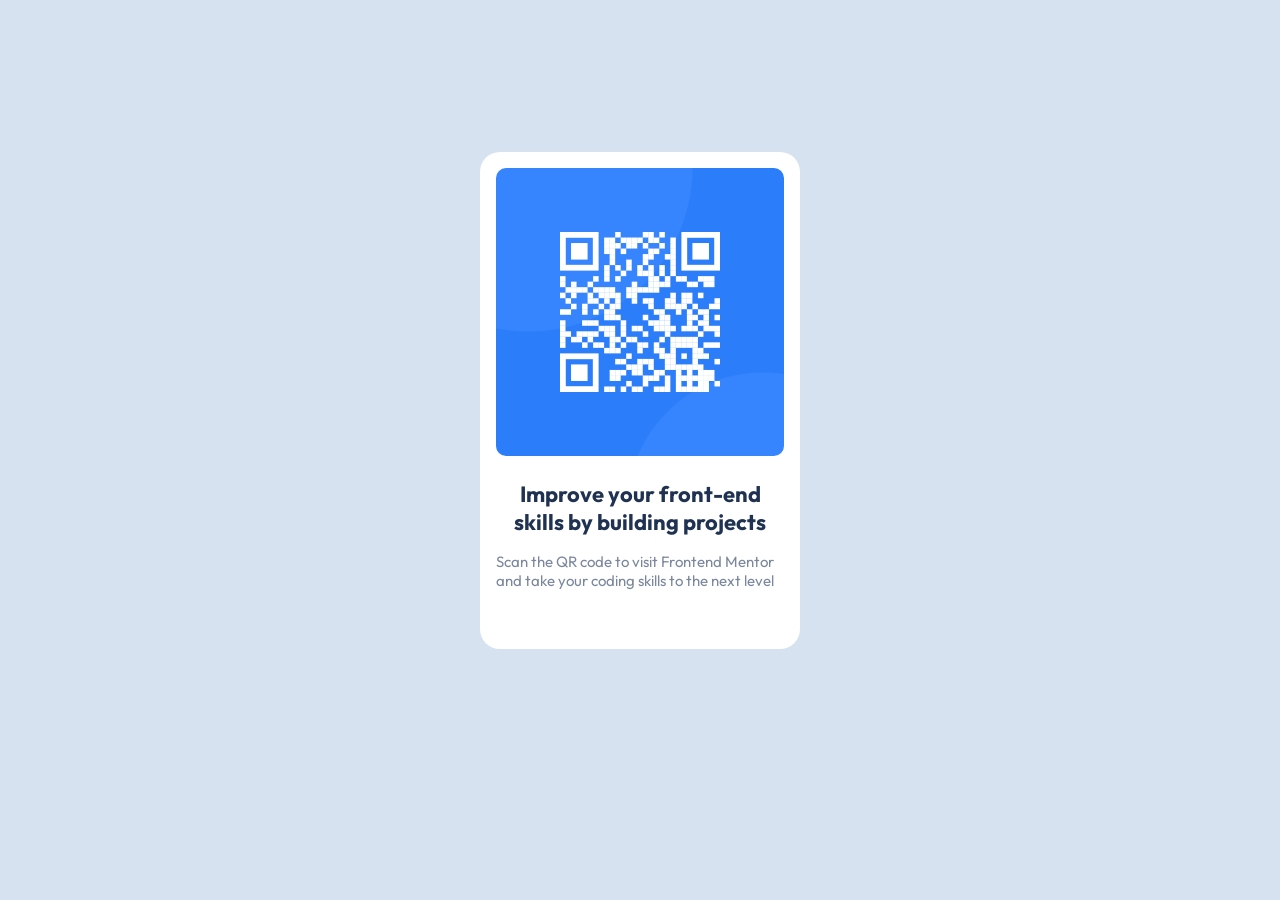
<file: index.html>
<!DOCTYPE html>
<html lang="en">
<head>
  <meta charset="UTF-8">
  <meta name="viewport" content="width=device-width, initial-scale=1.0"> <!-- displays site properly based on user's device -->
  <link rel="stylesheet" href="styles.css">
  <link rel="icon" type="image/png" sizes="32x32" href="./images/favicon-32x32.png">
  <style>
    @import url('https://fonts.googleapis.com/css2?family=Outfit:wght@100..900&display=swap');
    </style>
  <title>Frontend Mentor | QR code component</title>
</head>
<body>

  <main class="container">
    <img class="qrcode-img" alt="qr code" src="images/image-qr-code.png">
    <div class="card">
      <h1>Improve your front-end skills by building projects</h1>
      <p>  Scan the QR code to visit Frontend Mentor and take your coding skills to the next level</p>
    </div>
  </main> 
</body>
</html>
</file>
<file: styles.css>
* {
    box-sizing: border-box;
    margin: 0;
    padding: 0;
}

:root {
    --White: hsl(0, 0%, 100%);
    --Light-gray: hsl(212, 45%, 89%);
    --Grayish-blue: hsl(220, 15%, 55%);
    --Dark-blue: hsl(218, 44%, 22%);
}

html {
    font-size: 62.5%;
    font-family: "Outfit", sans-serif;
}

body {
    background-color: var(--Light-gray);
}

.container {
    width: 32rem;
    min-height: 49.7rem;
    display: flex;
    flex-direction: column;
    align-items: center;
    justify-content:center;
    margin: 15.2rem auto;
    border-radius: 2rem;
    background-color: var(--White);
    
}
.qrcode-img {
    width: 28.8rem;
    height: 28.8rem;
    border-radius: 1rem;
    margin-top: 1.6rem;
}

.card {
    width: 28.8rem;
    height: 12.9rem; 
    margin: 2.4rem 0 4rem 0;   
}

.card h1 {
    font-size: 2.2rem;
    height: 5.6rem;
    margin-bottom: 1.6rem;
    color: var(--Dark-blue);
    text-align: center;
}

.card p {
    font-size: 1.5rem;
    height: 5.7rem;
    color: var(--Grayish-blue);
}
</file>
